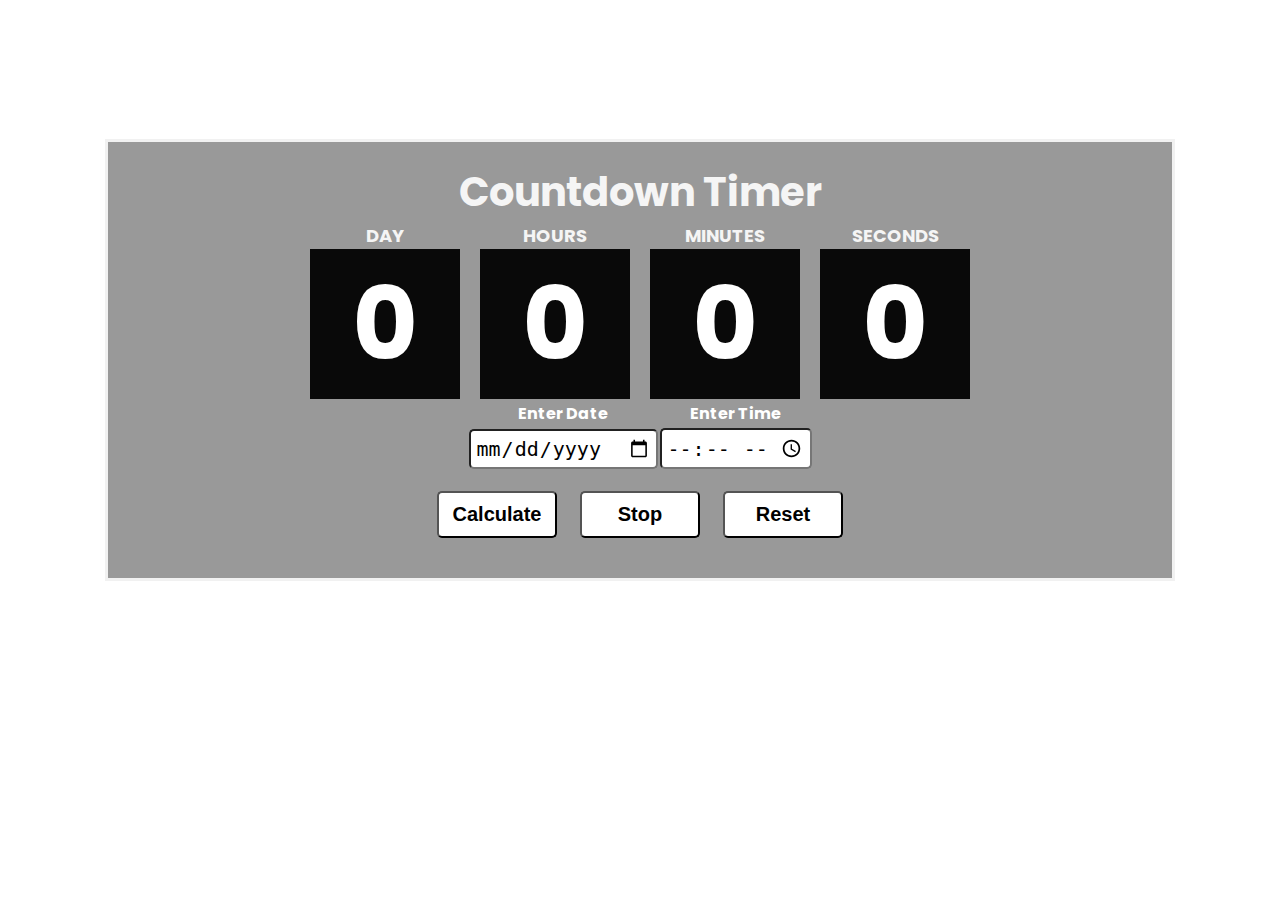
<file: Make Coundown & Quotes application using JS/index.html>
<!DOCTYPE html>
<html lang="en">

<head>
    <meta charset="UTF-8">
    <meta name="viewport" content="width=device-width, initial-scale=1.0">
    <title>Countdown</title>
    <link rel="stylesheet" href="style.css">
</head>

<body>
    <div class="bg-image"></div>
    <div class="upper">
        <h1>Countdown Timer</h1>
        <div class="countdown">
            <div>
                <p class="heading">DAY</p>
                <div class="time" id="countdown-days">0</div>
            </div>
            <div>
                <p class="heading">HOURS</p>
                <div class="time" id="countdown-hours">0</div>
            </div>
            <div>
                <p class="heading">MINUTES</p>
                <div class="time" id="countdown-minutes">0</div>
            </div>
            <div>
                <p class="heading">SECONDS</p>
                <div class="time" id="countdown-seconds">0</div>
            </div>
        </div>
        <table>
            <thead>
                <tr>
                    <th>Enter Date</th>
                    <th>Enter Time</th>
                </tr>
            </thead>
            <tbody>
                <tr>
                    <td><input type="date" id="date"></td>
                    <td><input type="time" id="time"></td>
                </tr>
            </tbody>
        </table>
        <button id="calculate">Calculate</button>
        <button id="stop">Stop</button>
        <button id="reset">Reset</button>

        <h3></h3>
    </div>
</body>

</html>
<script src="script.js"></script>
</file>
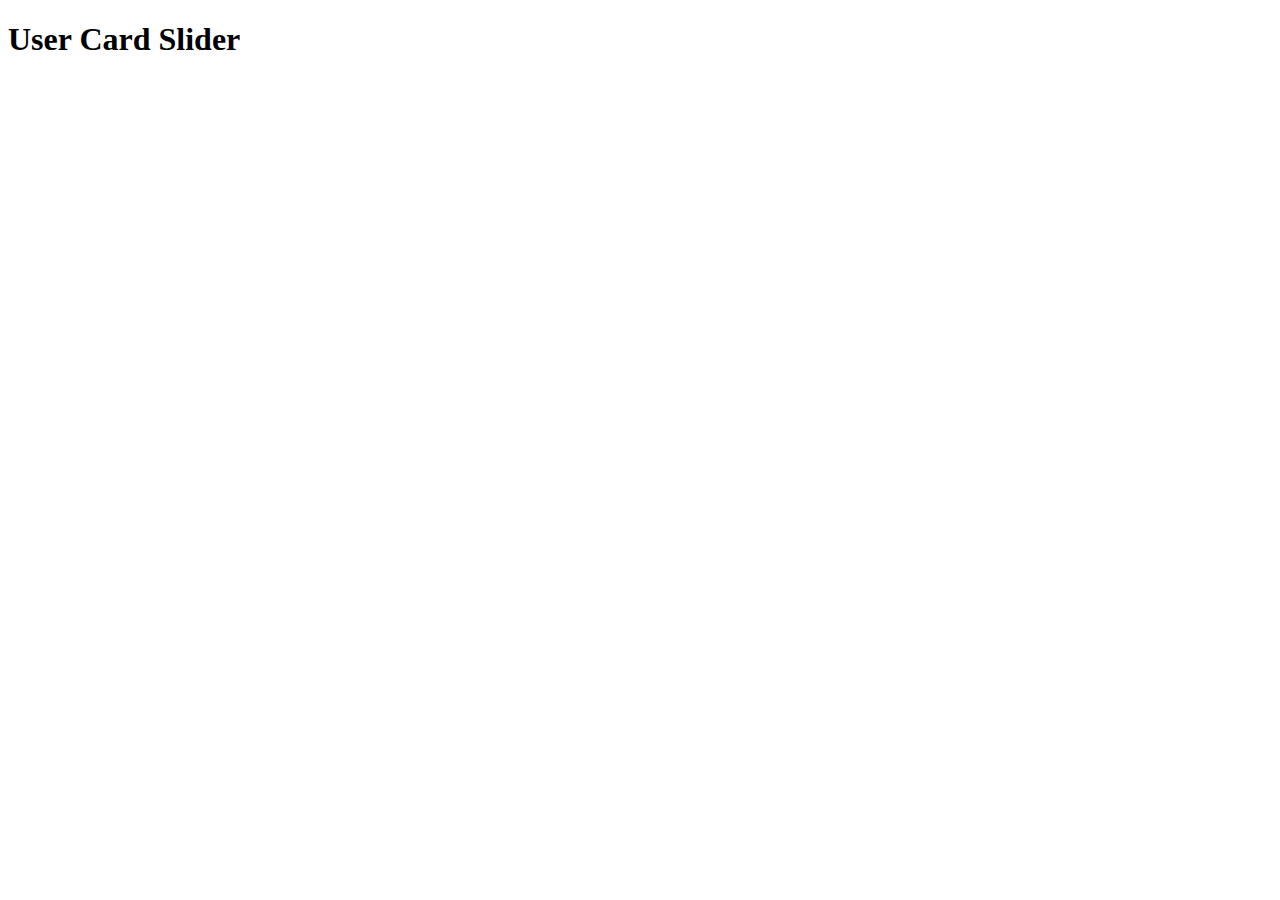
<file: Weather API/index.html>
<!DOCTYPE html>
<html lang="en">
<head>
<meta charset="UTF-8">
<meta name="viewport" content="width=device-width, initial-scale=1.0">
<title>Weather Api</title>
<style>
  .slider {
    width: 100%;
    overflow: hidden;
  }

  .slide-container {
    display: flex;
    transition: transform 0.5s ease;
  }

  .card {
    flex: 0 0 300px; /* Card width */
    margin: 0 10px;
    background-color: #f0f0f0;
    border-radius: 10px;
    box-shadow: 0 4px 8px rgba(0, 0, 0, 0.1);
    overflow: hidden;
  }

  .card img {
    width: 100%;
    height: auto;
    border-bottom: 1px solid #ddd;
  }

  .card-content {
    padding: 20px;
  }
</style>
</head>
<body>

<h1>User Card Slider</h1>

<div class="slider">
  <div class="slide-container" id="slide-container">
    <!-- User data cards will be appended here -->
  </div>
</div>

<script>
  // Fetch the API
  fetch('https://reqres.in/api/users?page=2')
    .then(response => {
      if (!response.ok) {
        throw new Error('Network response was not ok');
      }
      return response.json();
    })
    .then(data => {
      // Process the fetched data and create cards
      const slideContainer = document.getElementById('slide-container');
      data.data.forEach(user => {
        const card = document.createElement('div');
        card.classList.add('card');

        const image = document.createElement('img');
        image.src = user.avatar;
        image.alt = `${user.first_name} ${user.last_name}`;

        const cardContent = document.createElement('div');
        cardContent.classList.add('card-content');
        cardContent.innerHTML = `<h2>${user.first_name} ${user.last_name}</h2><p>Email: ${user.email}</p>`;

        card.appendChild(image);
        card.appendChild(cardContent);
        slideContainer.appendChild(card);
      });

      // Activate slider
      const slider = document.querySelector('.slider');
      let isDown = false;
      let startX;
      let scrollLeft;

      slider.addEventListener('mousedown', e => {
        isDown = true;
        slider.classList.add('active');
        startX = e.pageX - slider.offsetLeft;
        scrollLeft = slider.scrollLeft;
      });

      slider.addEventListener('mouseleave', () => {
        isDown = false;
        slider.classList.remove('active');
      });

      slider.addEventListener('mouseup', () => {
        isDown = false;
        slider.classList.remove('active');
      });

      slider.addEventListener('mousemove', e => {
        if (!isDown) return;
        e.preventDefault();
        const x = e.pageX - slider.offsetLeft;
        const walk = (x - startX) * 0.5; // Adjust scroll speed
        slider.scrollLeft = scrollLeft - walk;
      });
    })
    .catch(error => {
      console.error('There was a problem with the fetch operation:', error);
    });
</script>

</body>
</html>
</file>
<file: Make Coundown & Quotes application using JS/style.css>
@import url('https://fonts.googleapis.com/css2?family=Poppins&display=swap');

*{
    padding: 0;
    margin: 0;
}

body {
    text-align: center;
    font-family: 'Poppins', sans-serif;
}

.bg-image{
    height: 100vh;
    width: 100%;
    background-image: url('https://w0.peakpx.com/wallpaper/669/659/HD-wallpaper-3d-winter-view-2013-beautiful-nature-new-nice-scenary.jpg');
    background-repeat: no-repeat;
    background-position: center;
    background-size: cover;
    filter: blur(5px);
}

.upper{
    background-color: rgb(0,0,0);
  background-color: rgba(0,0,0, 0.4);
  color: white;
  font-weight: bold;
  border: 3px solid #f1f1f1;
  position: absolute;
  top: 40%;
  left: 50%;
  transform: translate(-50%, -50%);
  z-index: 2;
  width: 80%;
  padding: 20px;
  text-align: center;   

}

h1 {
    color: #F5F5F5;
    font-size: 40px;
}

table {
    margin: auto;
}

th {
    color: #FFFFFF;
}

input {
    font-size: 20px;
    padding: 5px;
    border-radius: 5px;
}

button {
    min-width: 120px;
    margin: 20px 10px;
    padding: 10px;
    font-size: 20px;
    background-color: #FFFFFF;
    border-radius: 5px;
    font-weight: 600;
}

.countdown {
    display: flex;
    justify-content: center;
}

.heading {
    color: #F5F5F5;
    font-size: 18px;
    text-transform: uppercase;
}

.time {
    background-color: #090909;
    color: #FFFFFF;
    font-size: 100px;
    width: 150px;
    margin: 0 10px;
}
</file>
